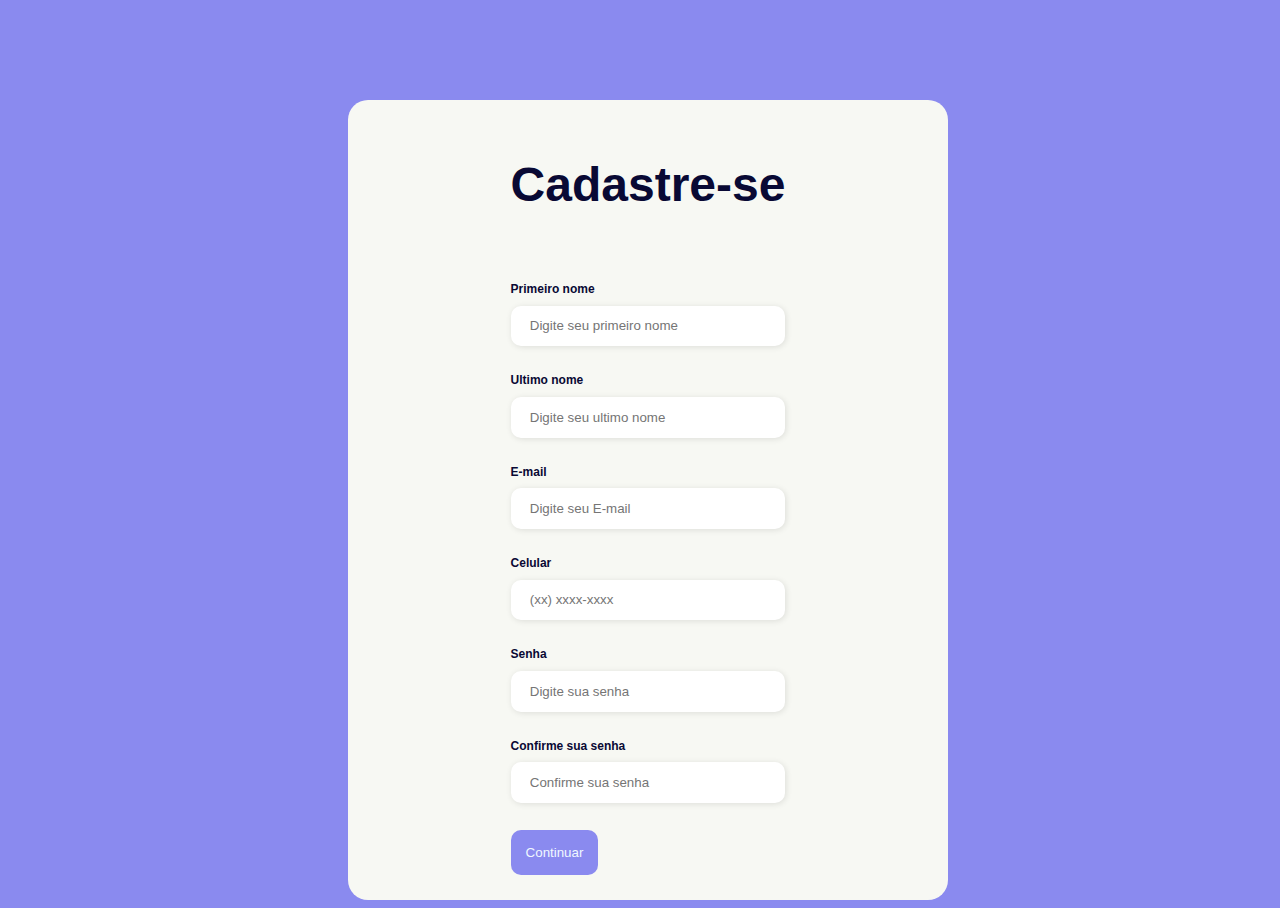
<file: cadastro.html>
<!DOCTYPE html>
<html lang="en">
<head>
    <meta charset="UTF-8">
    <meta name="viewport" content="width=device-width, initial-scale=1.0">
    <title>Amo Gatos</title>
    <link rel="stylesheet" href="./src/cadastro.css">
</head>
<body>
    
    <div class="formulario">
        <form name="form2" method="post" action="grava.jsp">
            <div class="titulo">
                <h1>Cadastre-se</h1>
            </div>
    
            <div class="input-box">
                <label for="firstname">Primeiro nome</label>
                <input id="firtname" type="text" name="firstname" placeholder="Digite seu primeiro nome" required>
            </div>
    
            <div class="input-box">
                <label for="lastname">Ultimo nome</label>
                <input id="lastname" type="text" name="lastname" placeholder="Digite seu ultimo nome" required>
            </div>
    
            <div class="input-box">
                <label for="email">E-mail</label>
                <input id="email" type="email" name="email" placeholder="Digite seu E-mail" required>
            </div>
    
            <div class="input-box">
                <label for="number">Celular</label>
                <input id="number" type="tel" name="number" placeholder="(xx) xxxx-xxxx" required>
            </div>
    
            <div class="input-box">
                <label for="password">Senha</label>
                <input id="password" type="password" name="password" placeholder="Digite sua senha" required>
            </div>
    
            <div class="input-box">
                <label for="Confirmpassword">Confirme sua senha</label>
                <input id="Confirmpassword" type="password" name="Confirmpassword" placeholder="Confirme sua senha" required>
            </div>
    
            <div class="botao">
                <button href="">Continuar</button>
            </div>
        </form>
    </div>

</body>
</html>
</file>
<file: src/cadastro.css>
body {
    width: 100%;
    height: 100%;
    display: flex;
    justify-content: center;
    align-items: center;
    background-color: #8A8AEF;
    font-family:  "DM Sans", sans-serif;
    margin-top: 100px;
}

.formulario {
    background-color: #f7f8f3;
    border-radius: 20px;
    width: 600px;
    height: 800px;
    display: flex;
    justify-content: center;
    align-items: center;
    flex-direction: column;
}

.titulo {
    margin-bottom: 70px;   
    font-size: 24px;
    color: #090934;
}

.input-box {
    display: flex;
    flex-direction: column;
    margin-bottom: 1.1rem;
}

.input-box input {
    margin: 0.6rem 0;
    padding: 0.8rem 1.2rem;
    border: none;
    border-radius: 10px;
    box-shadow: 1px 1px 6px #0000001c;
}

.input-box label {
    font-size: 0.75rem;
    font-weight: 600;
    color: #090934;
}

.botao button {
    background-color: #8A8AEF;
    color: aliceblue;
    border: none;
    border-radius: 10px;
    padding: 15px;
}
</file>
